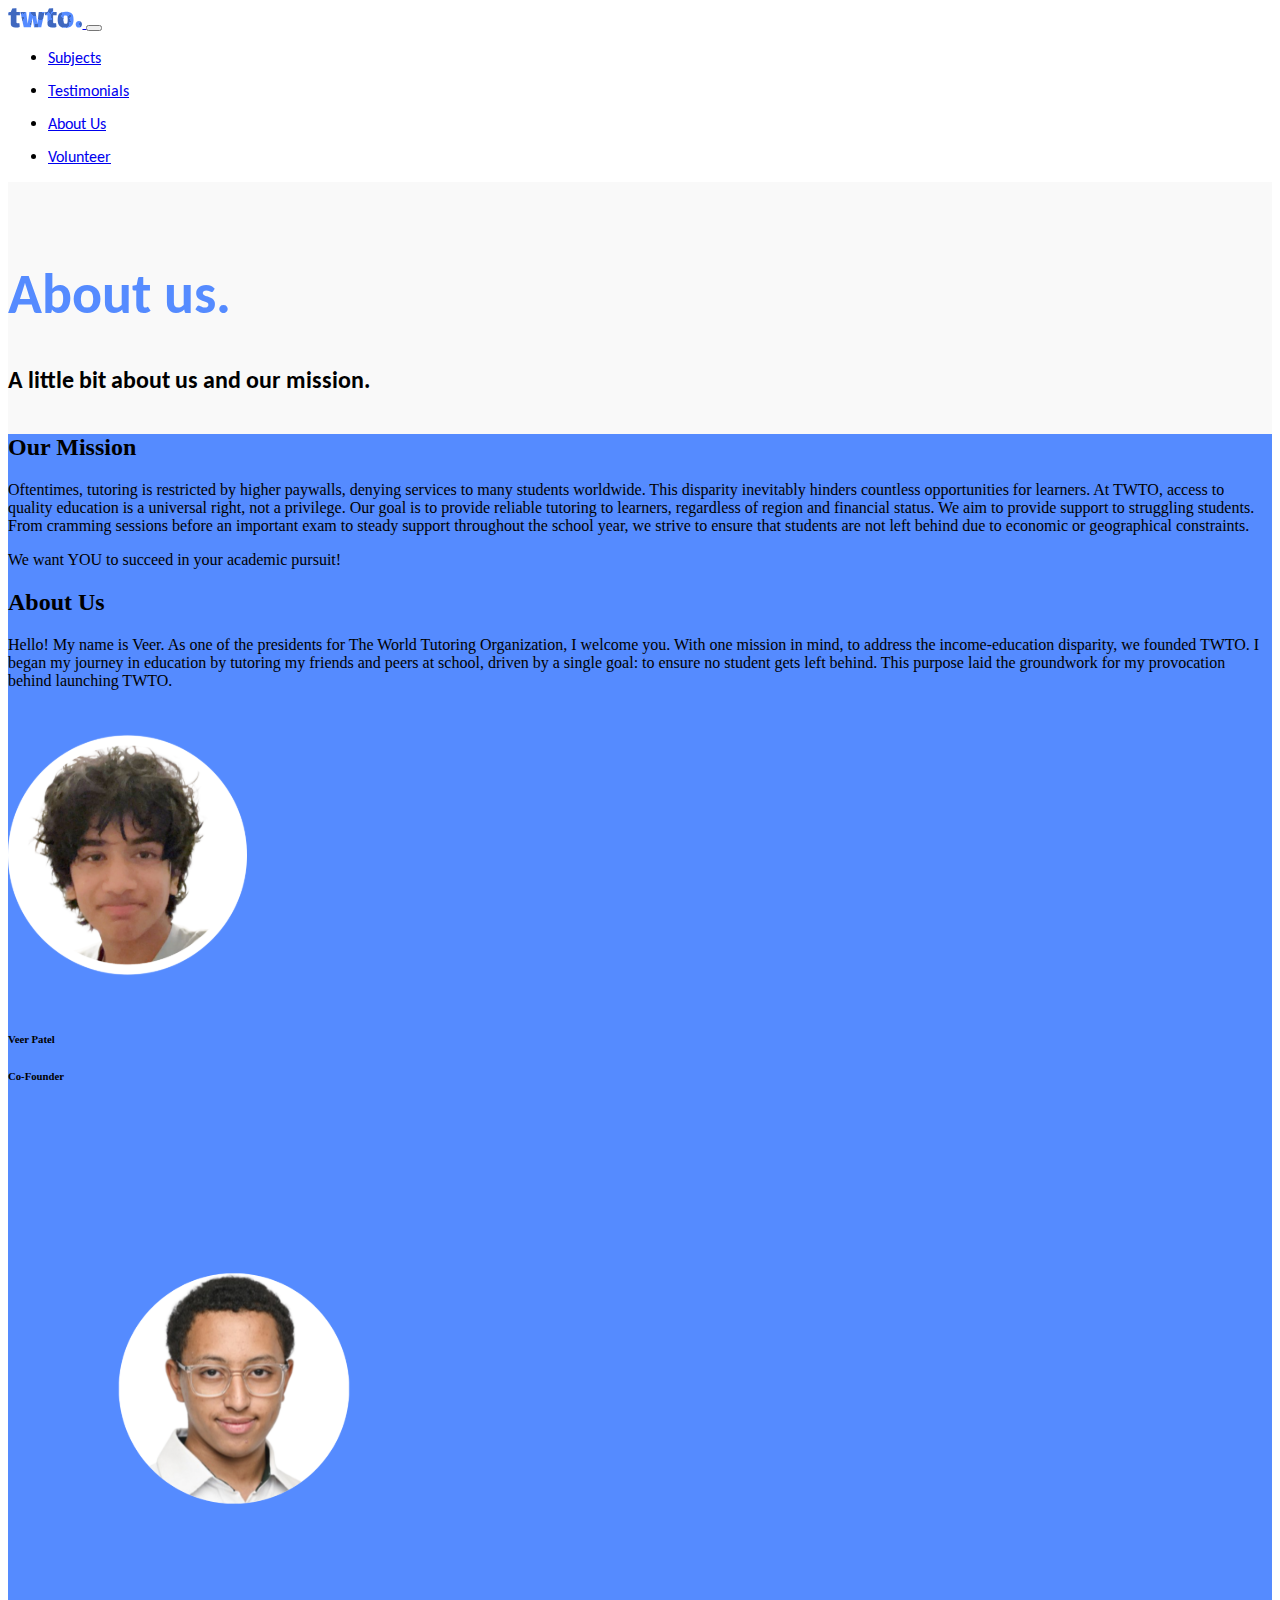
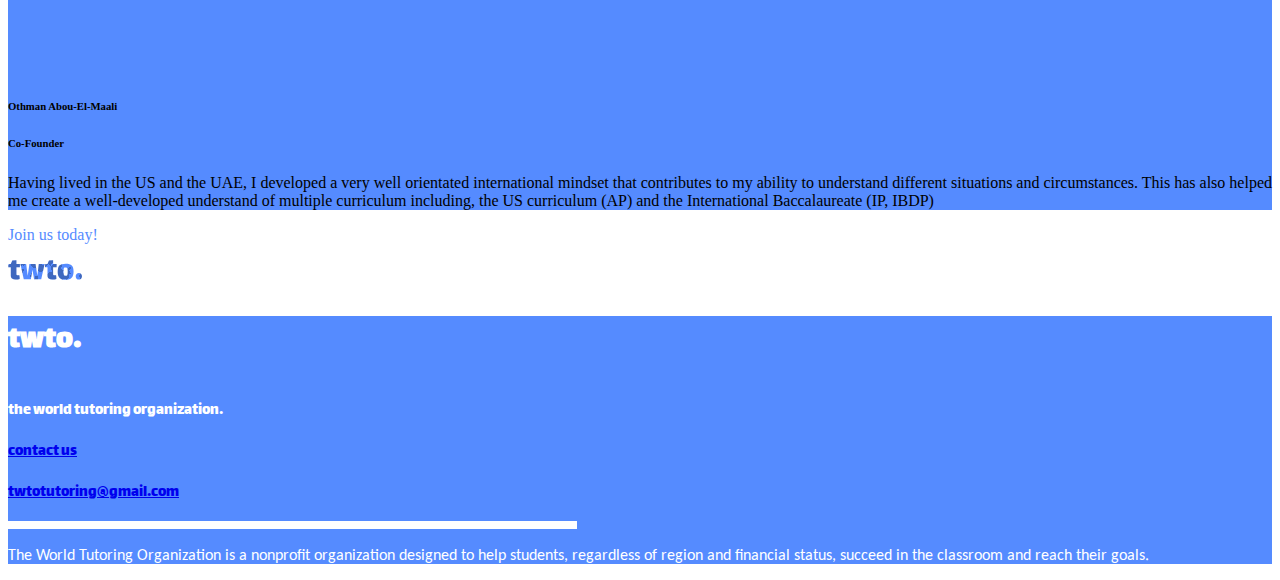
<file: aboutus.html>
<!DOCTYPE html>
<html lang="en">
  <head>
    <meta charset="UTF-8" />
    <meta name="viewport" content="width=device-width, initial-scale=1.0" />
    <title>twto.</title>
    <link
      href="https://cdn.jsdelivr.net/npm/bootstrap@5.3.7/dist/css/bootstrap.min.css"
      rel="stylesheet"
      integrity="sha384-LN+7fdVzj6u52u30Kp6M/trliBMCMKTyK833zpbD+pXdCLuTusPj697FH4R/5mcr"
      crossorigin="anonymous"
    />
    <script
      src="https://cdn.jsdelivr.net/npm/bootstrap@5.3.7/dist/js/bootstrap.bundle.min.js"
      integrity="sha384-ndDqU0Gzau9qJ1lfW4pNLlhNTkCfHzAVBReH9diLvGRem5+R9g2FzA8ZGN954O5Q"
      crossorigin="anonymous"
    ></script>
    <link rel="stylesheet" href="style.css" />
  </head>
  <body>
    <header class="header-section">
      <div class="m-0 p-0 border-bottom">
        <div class="row p-0 m-0">
          <div class="col-3 d-none d-md-block"></div>
          <nav class="col-12 col-md-6 navbar navbar-expand-lg">
            <div class="container-fluid">
              <a class="navbar-brand" href="/">
                <img
                  src="/Images/HomePage/orgname.svg"
                  alt="twto."
                  height="20"
                />
              </a>
              <button
                class="navbar-toggler"
                type="button"
                data-bs-toggle="collapse"
                data-bs-target="#navbarTogglerDemo02"
                aria-controls="navbarTogglerDemo02"
                aria-expanded="false"
                aria-label="Toggle navigation"
              >
                <span class="navbar-toggler-icon"></span>
              </button>
              <div class="collapse navbar-collapse" id="navbarTogglerDemo02">
                <ul class="navbar-nav me-auto mb-2 mb-lg-0">
                  <li class="nav-item m-0">
                    <a class="nav-link" aria-current="page" href="subjects.html"
                      >Subjects</a
                    >
                  </li>
                  <li class="nav-item m-0">
                    <a class="nav-link" aria-current="page" href="#testimonials"
                      >Testimonials</a
                    >
                  </li>
                  <li class="nav-item m-0">
                    <a
                      class="nav-link active"
                      aria-current="page"
                      href="aboutus.html"
                      >About Us</a
                    >
                  </li>
                  <li class="nav-item m-0">
                    <a
                      class="nav-link"
                      aria-current="page"
                      href="volunteer.html"
                      >Volunteer</a
                    >
                  </li>
                </ul>
              </div>
            </div>
          </nav>
          <div class="col-3 d-none d-md-block"></div>
        </div>
      </div>
    </header>

    <main>
      <div class="d-flex justify-content-end py-2">
        <div class="secondary-strip"></div>
      </div>
      <section class="my-2 hero-section">
        <div class="row p-0 m-0">
          <div class="col-3 d-none d-md-block"></div>
          <div class="hero-content col-6">
            <div class="mb-4">
              <h1 class="fw-bold" style="font-size: 3.5rem; color: #558bff">
                About us.
              </h1>
              <h2>A little bit about us and our mission.</h2>
            </div>
          </div>
        </div>
      </section>
      <section class="my-n5 mx-2" style="margin-top: -2rem">
        <div class="m-0 p-0">
          <div class="row p-0 m-0">
            <div
              class="col-4 col-md-3 col-lg-4 d-none d-md-block m-0 p-0"
            ></div>
            <div
              class="col-12 col-md-7 col-lg-5 d-flex flex-column align-items-center border-top px-0 py-1 rounded-3 shadow"
              style="background-color: #558bff"
            >
              <div class="p-3">
                <h2 class="fw-bold text-light">Our Mission</h2>
                <p class="mt-3 text-light">
                  Oftentimes, tutoring is restricted by higher paywalls, denying
                  services to many students worldwide. This disparity inevitably
                  hinders countless opportunities for learners. At TWTO, access
                  to quality education is a universal right, not a privilege.
                  Our goal is to provide reliable tutoring to learners,
                  regardless of region and financial status. We aim to provide
                  support to struggling students. From cramming sessions before
                  an important exam to steady support throughout the school
                  year, we strive to ensure that students are not left behind
                  due to economic or geographical constraints.
                </p>

                <p class="mt-2 fw-bold text-light">
                  We want YOU to succeed in your academic pursuit!
                </p>
              </div>
              <div class="container text-light ms-2">
                <div class="">
                  <h2 class="fw-bold">About Us</h2>
                </div>
                <div class="row">
                  <div class="col-12 col-md-10">
                    <div
                      class="row flex-column-reverse flex-md-row align-items-center"
                    >
                      <div
                        class="col-12 col-md-9 text-center text-md-start mb-3 mb-md-0"
                      >
                        <p>
                          Hello! My name is Veer. As one of the presidents for
                          The World Tutoring Organization, I welcome you. With
                          one mission in mind, to address the income-education
                          disparity, we founded TWTO. I began my journey in
                          education by tutoring my friends and peers at school,
                          driven by a single goal: to ensure no student gets
                          left behind. This purpose laid the groundwork for my
                          provocation behind launching TWTO.
                        </p>
                      </div>
                      <div class="col-12 col-md-3 text-center">
                        <div>
                          <img
                            class="img-fluid"
                            src="./Images/AboutUs/veer.svg"
                            alt="Veer Patel"
                          />
                        </div>
                        <div class="fw-normal">
                          <h6 class="fw-normal">Veer Patel</h6>
                          <h6 class="fw-normal">Co-Founder</h6>
                        </div>
                      </div>
                    </div>
                    <div
                      class="row row flex-column flex-md-row align-items-center py-4"
                    >
                      <div class="col-12 col-md-3 text-center">
                        <div>
                          <img
                            class="img-fluid"
                            src="./Images/AboutUs/Othman.svg"
                            alt="Othman Abou-El-Maali"
                          />
                        </div>
                        <div class="text-center fw-normal">
                          <h6 class="fw-normal">Othman Abou-El-Maali</h6>
                          <h6 class="fw-normal">Co-Founder</h6>
                        </div>
                      </div>
                      <div
                        class="col-12 col-md-9 text-center text-md-end mb-3 mb-md-0"
                      >
                        <p>
                          Having lived in the US and the UAE, I developed a very
                          well orientated international mindset that contributes
                          to my ability to understand different situations and
                          circumstances. This has also helped me create a
                          well-developed understand of multiple curriculum
                          including, the US curriculum (AP) and the
                          International Baccalaureate (IP, IBDP)
                        </p>
                      </div>
                    </div>
                  </div>
                  <div class="col-md-2 d-none d-lg-block p-0 pattern"></div>
                </div>
              </div>
            </div>
            <div class="col-3 d-none d-md-block m-0 p-0"></div>
          </div>
        </div>
      </section>
      <section class="row m-0 p-0 text-center my-5">
        <p class="primary-color-text fw-bold m-0">Join us today!</p>
        <img src="/Images/HomePage/orgname.svg" alt="orgname" height="20" />
      </section>
      <footer>
        <div class="row m-0 p-0 text-center">
          <div class="col-3 d-none d-md-block m-0 p-0"></div>
          <div
            class="col-12 col-md-9 d-flex flex-row align-items-center justify-content-between py-3 px-0 ps-3"
          >
            <div class="text-start">
              <p class="footer-title m-0 p-0">twto.</p>
              <p class="m-0 p-0">the world tutoring organization.</p>
              <p class="mt-3 mb-0 p-0">
                <a
                  class="text-light text-decoration-none"
                  href="mailto:twtotutoring@gmail.com"
                  >contact us</a
                >
              </p>
              <p>
                <a class="text-light text-decoration-none" href="mailto:twtotutoring@gmail.com">twtotutoring@gmail.com</a>
              </p>
            </div>
            <div class="footer-strip align-self-start"></div>
          </div>
        </div>
        <div class="row m-0 p-0 text-center">
          <div class="col-3 d-none d-md-block m-0 p-0"></div>
          <div
            class="col-12 col-md-9 d-flex flex-row align-items-center justify-content-between ps-3"
          >
            <p class="footer-bottom">
              The World Tutoring Organization is a nonprofit organization
              designed to help students, regardless of region and financial
              status, succeed in the classroom and reach their goals.
            </p>
          </div>
        </div>
      </footer>
    </main>
  </body>
</html>
</file>
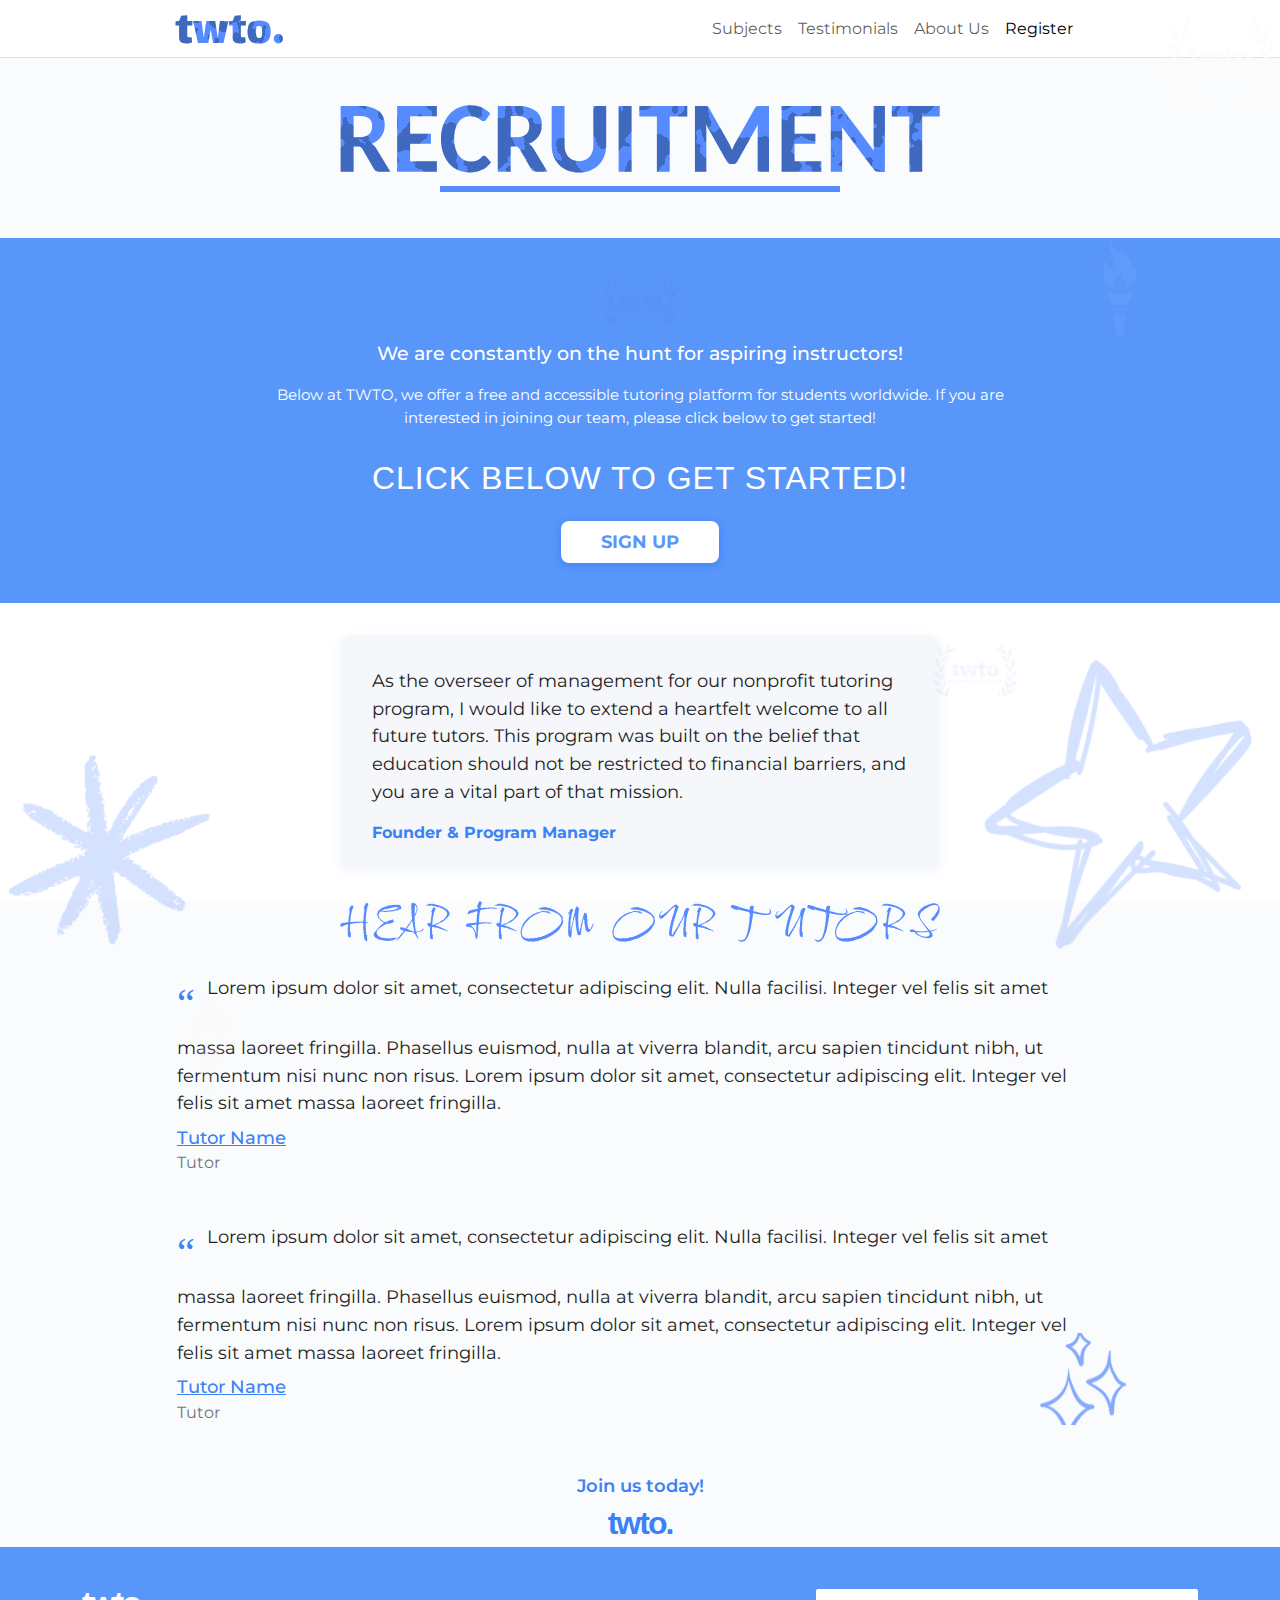
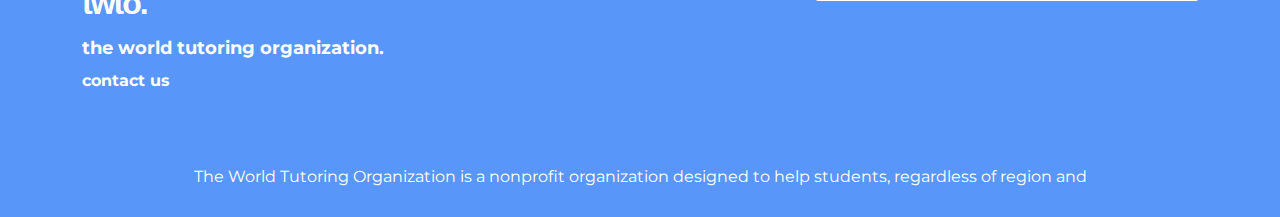
<file: Register.html>
<!DOCTYPE html>
<html lang="en">
  <head>
    <meta charset="UTF-8" />
    <meta name="viewport" content="width=device-width, initial-scale=1.0" />
    <title>Recruitment | twto.</title>
    <link
      href="https://cdn.jsdelivr.net/npm/bootstrap@5.3.7/dist/css/bootstrap.min.css"
      rel="stylesheet"
    />
    <link
      href="https://fonts.googleapis.com/css2?family=Permanent+Marker&family=Montserrat:wght@400;700&display=swap"
      rel="stylesheet"
    />
    <style>
      body {
        font-family: "Montserrat", Arial, sans-serif;
        background: #fafbfc;
      }
      .sketchy-title {
        font-family: "Permanent Marker", cursive, sans-serif;
        color: #3b82f6;
        font-size: 4vw;
        letter-spacing: 2px;
        font-weight: 700;
        line-height: 1.1;
      }
      .sketchy-subtitle {
        font-family: "Permanent Marker", cursive, sans-serif;
        color: #3b82f6;
        font-size: 2vw;
        font-weight: 400;
        letter-spacing: 1px;
      }
      .register-hero-bg {
        background-size: 600px auto;
        min-height: 180px;
      }
      .register-hero-title {
        font-family: "Permanent Marker", cursive, sans-serif;
        color: #3b82f6;
        font-size: 4vw;
        font-weight: 700;
        letter-spacing: 2px;
        margin-top: 40px;
      }
      .register-hero-subtitle {
        font-family: "Permanent Marker", cursive, sans-serif;
        color: #3b82f6;
        font-size: 2vw;
        font-weight: 400;
        letter-spacing: 1px;
        margin-bottom: 20px;
      }
      .register-blue-section {
        background: #5996fa;
        color: #fff;
        padding: 2.5rem 0 2.5rem 0;
        position: relative;
        overflow: hidden;
      }
      .register-blue-section .register-trophy {
        width: 80px;
        margin-bottom: 1rem;
      }
      .register-blue-section .register-flame {
        position: absolute;
        right: 8vw;
        top: 0;
        width: 120px;
        opacity: 0.25;
      }
      .register-blue-section .register-btn {
        font-size: 1.1rem;
        font-weight: 700;
        font-family: "Montserrat", Arial, sans-serif;
        background: #fff;
        color: #5996fa;
        border: none;
        border-radius: 8px;
        padding: 0.5rem 2.5rem;
        box-shadow: 0 2px 8px #3b82f6;
      }
      .register-blue-section .register-click {
        font-family: "Permanent Marker", cursive, sans-serif;
        font-size: 2rem;
        color: #fff;
        margin-bottom: 1.2rem;
        letter-spacing: 1px;
      }
      .register-quote-section {
        background: #fff;
        padding: 2rem 0;
      }
      .register-quote-box {
        background: #f5f7fa;
        border-radius: 12px;
        box-shadow: 0 2px 12px rgba(59, 130, 246, 0.08);
        padding: 2rem 2rem 1.5rem 2rem;
        max-width: 600px;
        margin: auto;
        position: relative;
      }
      .register-quote-box .register-quote-text {
        font-size: 1.15rem;
        color: #222;
        font-family: "Montserrat", Arial, sans-serif;
      }
      .register-quote-box .register-quote-author {
        font-size: 1rem;
        color: #3b82f6;
        font-weight: 700;
        margin-top: 1rem;
        font-family: "Montserrat", Arial, sans-serif;
      }
      .register-quote-box .register-quote-role {
        font-size: 0.95rem;
        color: #6c757d;
        font-family: "Montserrat", Arial, sans-serif;
      }
      .register-quote-stars {
        position: absolute;
        right: -80px;
        top: 10px;
        width: 90px;
        opacity: 0.7;
      }
      .register-hear-title {
        font-family: "Permanent Marker", cursive, sans-serif;
        color: #3b82f6;
        font-size: 2.5vw;
        font-weight: 700;
        letter-spacing: 2px;
        text-align: center;
        margin: 2.5rem 0 2rem 0;
      }
      .register-tutor-quote {
        position: relative;
        margin-bottom: 2.5rem;
      }
      .register-tutor-quote .register-tutor-star {
        position: absolute;
        left: -40px;
        top: 10px;
        width: 140px;
        opacity: 0.7;
      }
      .register-tutor-quote .register-tutor-spark {
        position: absolute;
        right: -40px;
        bottom: 0;
        width: 120px;
        opacity: 0.7;
      }
      .register-tutor-quote .register-tutor-quote-text {
        font-size: 1.15rem;
        color: #222;
        font-family: "Montserrat", Arial, sans-serif;
        margin-left: 0;
        margin-right: 0;
      }
      .register-tutor-quote .register-tutor-quote-mark {
        font-size: 2.5rem;
        color: #3b82f6;
        font-family: serif;
        vertical-align: top;
        margin-right: 0.5rem;
      }
      .register-tutor-quote .register-tutor-quote-author {
        color: #3b82f6;
        font-weight: 500;
        text-decoration: underline;
        font-size: 1.1rem;
        font-family: "Montserrat", Arial, sans-serif;
      }
      .register-tutor-quote .register-tutor-quote-role {
        color: #6c757d;
        font-size: 1rem;
        font-family: "Montserrat", Arial, sans-serif;
      }
      .register-hear-svg {
        display: block;
        margin: 0 auto 2rem auto;
        max-width: 600px;
        width: 100%;
      }
      @media (max-width: 992px) {
        .register-hero-title {
          font-size: 2.2rem;
        }
        .register-hero-subtitle {
          font-size: 1.2rem;
        }
        .register-hear-title {
          font-size: 1.5rem;
        }
        .register-quote-stars,
        .register-tutor-star,
        .register-tutor-spark {
          display: none;
        }
        .register-hear-svg {
          max-width: 320px;
        }
      }
    </style>
  </head>
  <body>
    <!-- NAVBAR FROM index.html -->
    <header>
      <nav class="navbar navbar-expand-lg bg-body border-bottom">
        <div class="container">
          <div class="row w-100 align-items-center">
            <div class="col-10 mx-auto">
              <div class="d-flex align-items-center justify-content-between">
                <button
                  class="navbar-toggler ms-2"
                  type="button"
                  data-bs-toggle="collapse"
                  data-bs-target="#navbarTogglerDemo03"
                  aria-controls="navbarTogglerDemo03"
                  aria-expanded="false"
                  aria-label="Toggle navigation"
                >
                  <span class="navbar-toggler-icon"></span>
                </button>
              </div>
              <div
                class="collapse navbar-collapse flex-grow-0 mt-2 mt-lg-0"
                id="navbarTogglerDemo03"
              >
                <a class="navbar-brand" href="/"><img src="Images/HomePage/orgname.svg" alt="logo"></a>
                <ul class="navbar-nav ms-auto mb-2 mb-lg-0">
                  <li class="nav-item">
                    <a
                      class="nav-link"
                      aria-current="page"
                      href="subjects.html"
                      >Subjects</a
                    >
                  </li>
                  <li class="nav-item">
                    <a class="nav-link" href="#">Testimonials</a>
                  </li>
                  <li class="nav-item">
                    <a class="nav-link" href="aboutus.html">About Us</a>
                  </li>
                  <li class="nav-item">
                    <a class="nav-link active" href="Register.html">Register</a>
                  </li>
                </ul>
              </div>
            </div>
          </div>
        </div>
      </nav>
    </header>
    <main>
      <!-- HERO SECTION -->
      <section class="register-hero-bg">
        <div class="container">
          <div
            class="row justify-content-center align-items-center"
            style="min-height: 180px"
          >
            <div class="col-12 text-center">
              <img
                src="Images/RegisterPage/RECRUITMENT.svg"
                alt="Recruitment"
                style="max-width: 600px; width: 100%; margin-top: 30px"
              />
              <div class="register-hero-subtitle" style="margin-top: -10px">
                <img
                  src="Images/RegisterPage/Rectangle 2.svg"
                  alt="Join our cause"
                  style="max-width: 400px; width: 100%; margin-top: 10px"
                />
              </div>
            </div>
          </div>
        </div>
      </section>
      <!-- BLUE SECTION WITH TROPHY AND FLAME -->
      <section class="register-blue-section position-relative">
        <img
          src="Images/RegisterPage/BLACKFLAG (34) 1.svg"
          alt="Flame"
          class="register-flame"
        />
        <div class="container">
          <div class="row justify-content-center">
            <div class="col-lg-8 text-center">
              <img
                src="Images/RegisterPage/BLACKFLAG (33) 1.svg"
                alt="Trophy"
                class="register-trophy text-white"
              />
              <div
                style="
                  font-family: 'Montserrat', Arial, sans-serif;
                  font-size: 1.2rem;
                  font-weight: 500;
                  margin-bottom: 1rem;
                "
              >
                We are constantly on the hunt for aspiring instructors!
              </div>
              <div
                style="
                  font-size: 0.95rem;
                  font-family: 'Montserrat', Arial, sans-serif;
                  margin-bottom: 1.5rem;
                "
              >
                Below at TWTO, we offer a free and accessible tutoring platform
                for students worldwide. If you are interested in joining our
                team, please click below to get started!
              </div>
              <div class="register-click">CLICK BELOW TO GET STARTED!</div>
              <button class="register-btn"><a style="color: inherit; text-decoration: none;" href="https://docs.google.com/forms/d/e/1FAIpQLSfdOVk_r_5-yCaJ7f5aapsbCeE6c4-2Le9JihVwope18OLrHA/viewform">SIGN UP</a></button>
            </div>
          </div>
        </div>
      </section>
      <!-- QUOTE SECTION -->
      <section class="register-quote-section">
        <div class="container">
          <div class="row justify-content-center">
            <div class="col-lg-8">
              <div class="register-quote-box position-relative">
                <img
                  src="Images/RegisterPage/BLACKFLAG (33) 1.svg"
                  alt="Stars"
                  class="register-quote-stars"
                />
                <div class="register-quote-text">
                  As the overseer of management for our nonprofit tutoring
                  program, I would like to extend a heartfelt welcome to all
                  future tutors. This program was built on the belief that
                  education should not be restricted to financial barriers, and
                  you are a vital part of that mission.
                </div>
                <div class="register-quote-author">
                  Founder & Program Manager
                </div>
              </div>
              <img
                src="Images/RegisterPage/BLACKFLAG (33) 2.svg"
                alt="Sparkle"
                style="
                  max-width: 120px;
                  position: absolute;
                  right: 0;
                  top: 0;
                  opacity: 0.7;
                "
              />
            </div>
          </div>
        </div>
      </section>
      <!-- HEAR FROM OUR TUTORS TITLE -->
      <section>
        <div class="container">
          <img
            src="Images/RegisterPage/HEAR FROM OUR TUTORS.svg"
            alt="Hear from our tutors"
            class="register-hear-svg"
          />
        </div>
      </section>
      <!-- TUTOR QUOTES SECTION -->
      <section>
        <div class="container">
          <div class="row justify-content-center">
            <div class="col-lg-10">
              <!-- First Quote -->
              <div class="register-tutor-quote position-relative mb-5">
                <img
                  src="Images/RegisterPage/BLACKFLAG (34) 1.svg"
                  alt="Star"
                  class="register-tutor-star"
                />
                <span class="register-tutor-quote-mark">&#8220;</span>
                <span class="register-tutor-quote-text">
                  Lorem ipsum dolor sit amet, consectetur adipiscing elit. Nulla
                  facilisi. Integer vel felis sit amet massa laoreet fringilla.
                  Phasellus euismod, nulla at viverra blandit, arcu sapien
                  tincidunt nibh, ut fermentum nisi nunc non risus. Lorem ipsum
                  dolor sit amet, consectetur adipiscing elit. Integer vel felis
                  sit amet massa laoreet fringilla.
                </span>
                <div class="mt-2">
                  <span class="register-tutor-quote-author">Tutor Name</span
                  ><br />
                  <span class="register-tutor-quote-role">Tutor</span>
                </div>
              </div>
              <!-- Second Quote -->
              <div class="register-tutor-quote position-relative mb-5">
                <img
                  src="Images/RegisterPage/BLACKFLAG (36) 1.svg"
                  alt="Spark"
                  class="register-tutor-spark"
                />
                <span class="register-tutor-quote-mark">&#8220;</span>
                <span class="register-tutor-quote-text">
                  Lorem ipsum dolor sit amet, consectetur adipiscing elit. Nulla
                  facilisi. Integer vel felis sit amet massa laoreet fringilla.
                  Phasellus euismod, nulla at viverra blandit, arcu sapien
                  tincidunt nibh, ut fermentum nisi nunc non risus. Lorem ipsum
                  dolor sit amet, consectetur adipiscing elit. Integer vel felis
                  sit amet massa laoreet fringilla.
                </span>
                <div class="mt-2">
                  <span class="register-tutor-quote-author">Tutor Name</span
                  ><br />
                  <span class="register-tutor-quote-role">Tutor</span>
                </div>
              </div>
              <!-- Decorative images for bottom right -->
              <img
                src="Images/RegisterPage/BLACKFLAG (37) 1.svg"
                alt="Star Large"
                style="
                  position: absolute;
                  right: 0;
                  bottom: -60px;
                  max-width: 320px;
                  opacity: 0.7;
                "
              />
              <img
                src="Images/RegisterPage/BLACKFLAG (38) 1.svg"
                alt="Spark Large"
                style="
                  position: absolute;
                  left: 0;
                  bottom: -60px;
                  max-width: 220px;
                  opacity: 0.7;
                "
              />
            </div>
          </div>
        </div>
      </section>
      <!-- Join us today! -->
      <section>
        <div class="container">
          <div class="row">
            <div class="col-12 text-center">
              <span style="color: #3b82f6; font-weight: 600; font-size: 1.1rem"
                >Join us today!</span
              ><br />
              <span
                style="
                  font-family: 'Permanent Marker', 'Comic Sans MS', cursive,
                    sans-serif;
                  color: #3b82f6;
                  font-size: 2rem;
                  font-weight: 700;
                  letter-spacing: -2px;
                "
                >twto.</span
              >
            </div>
          </div>
        </div>
      </section>
    </main>
    <!-- Footer Section -->
    <footer style="background: #5996fa; min-height: 270px; position: relative">
      <div class="container pt-4 pb-2">
        <div class="row">
          <div class="col-md-6 pt-2">
            <div class="mb-2">
              <span
                style="
                  font-family: 'Permanent Marker', 'Comic Sans MS', cursive,
                    sans-serif;
                  color: #fff;
                  font-size: 2rem;
                  font-weight: 700;
                  letter-spacing: -2px;
                "
                >twto.</span
              >
            </div>
            <div
              class="mb-2"
              style="color: #fff; font-weight: 700; font-size: 1.1rem"
            >
              the world tutoring organization.
            </div>
            <div class="mb-4">
              <a
                href="Register.html"
                style="color: #fff; font-weight: 700; text-decoration: none"
                >contact us</a
              >
            </div>
          </div>
          <div class="col-md-6 d-flex align-items-start justify-content-end">
            <div style="width: 70%; margin-top: 18px">
              <div
                style="height: 12px; background: #fff; border-radius: 2px"
              ></div>
            </div>
          </div>
        </div>
        <div class="row">
          <div class="col-12 text-center mt-5">
            <span style="color: #fff; font-size: 1rem">
              The World Tutoring Organization is a nonprofit organization
              designed to help students, regardless of region and</span
            >
          </div>
        </div>
      </div>
    </footer>
    <script src="https://cdn.jsdelivr.net/npm/bootstrap@5.3.7/dist/js/bootstrap.bundle.min.js"></script>
  </body>
</html>
</file>
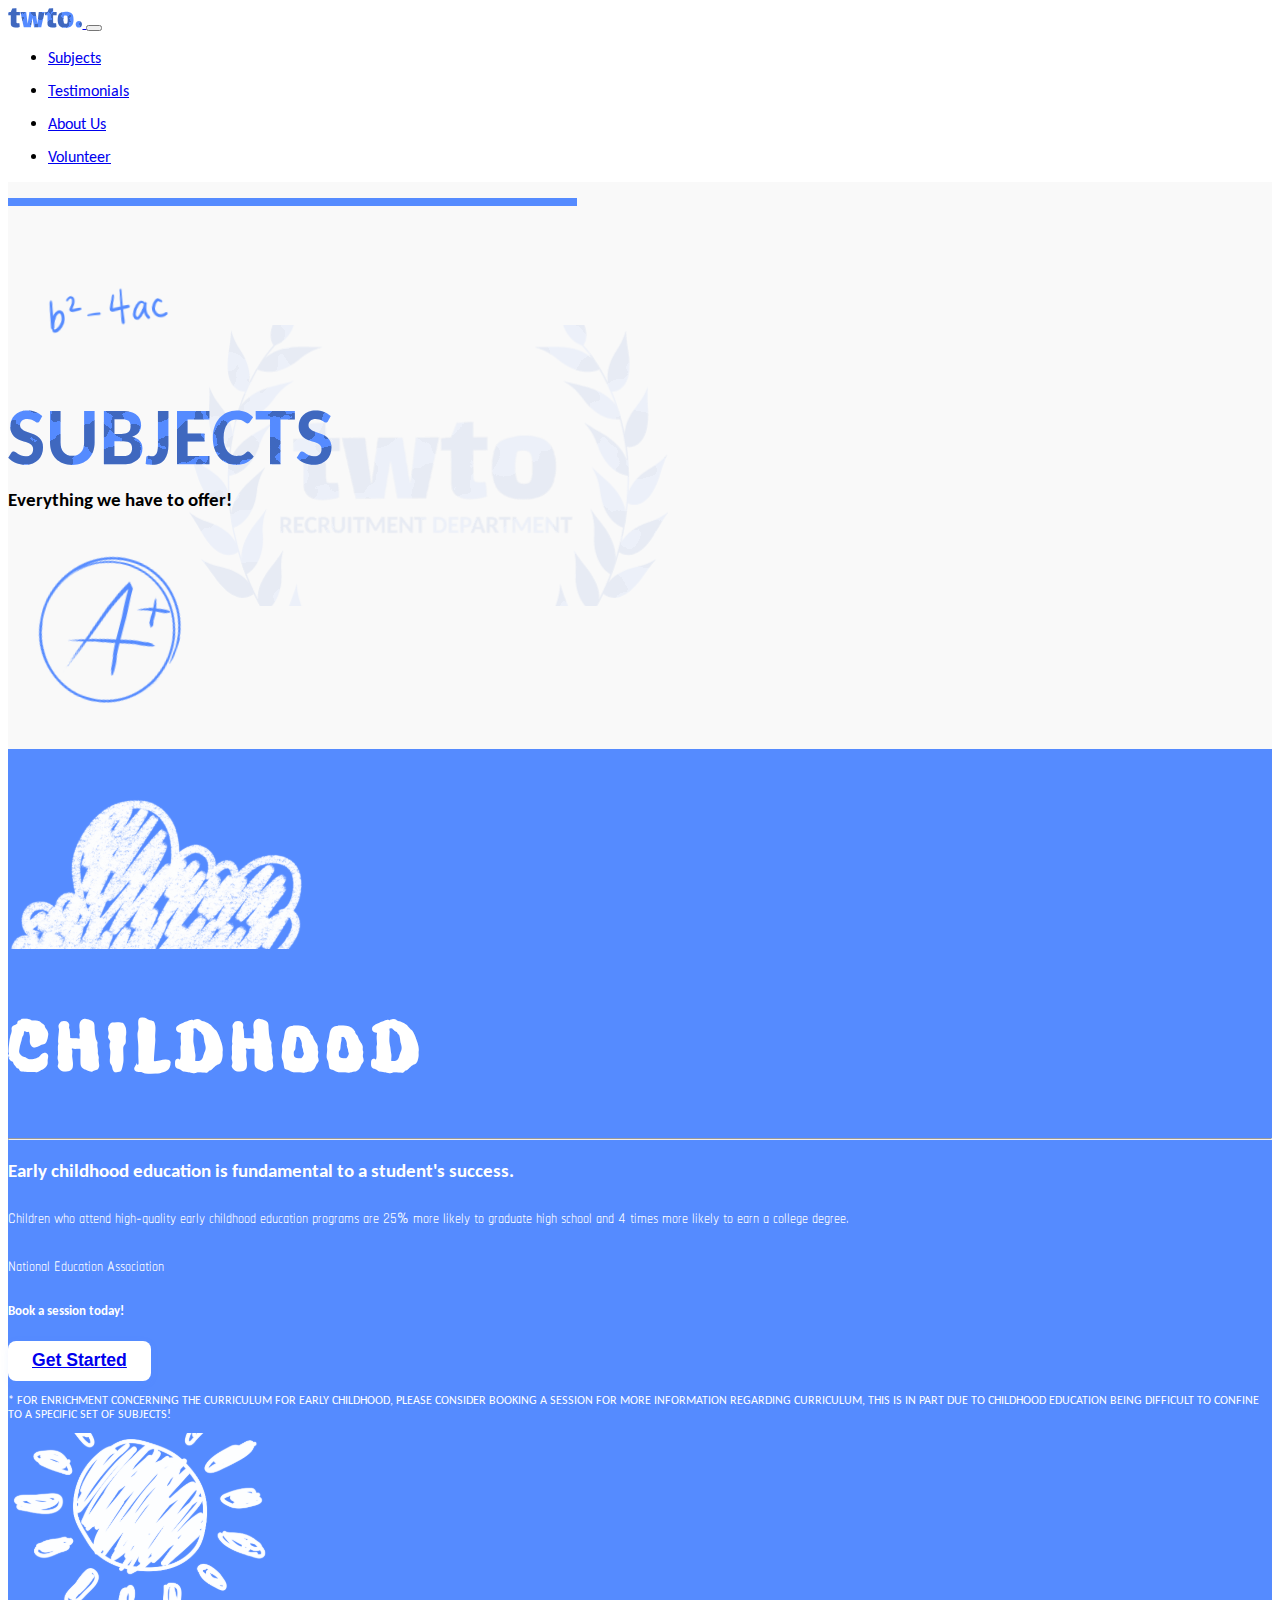
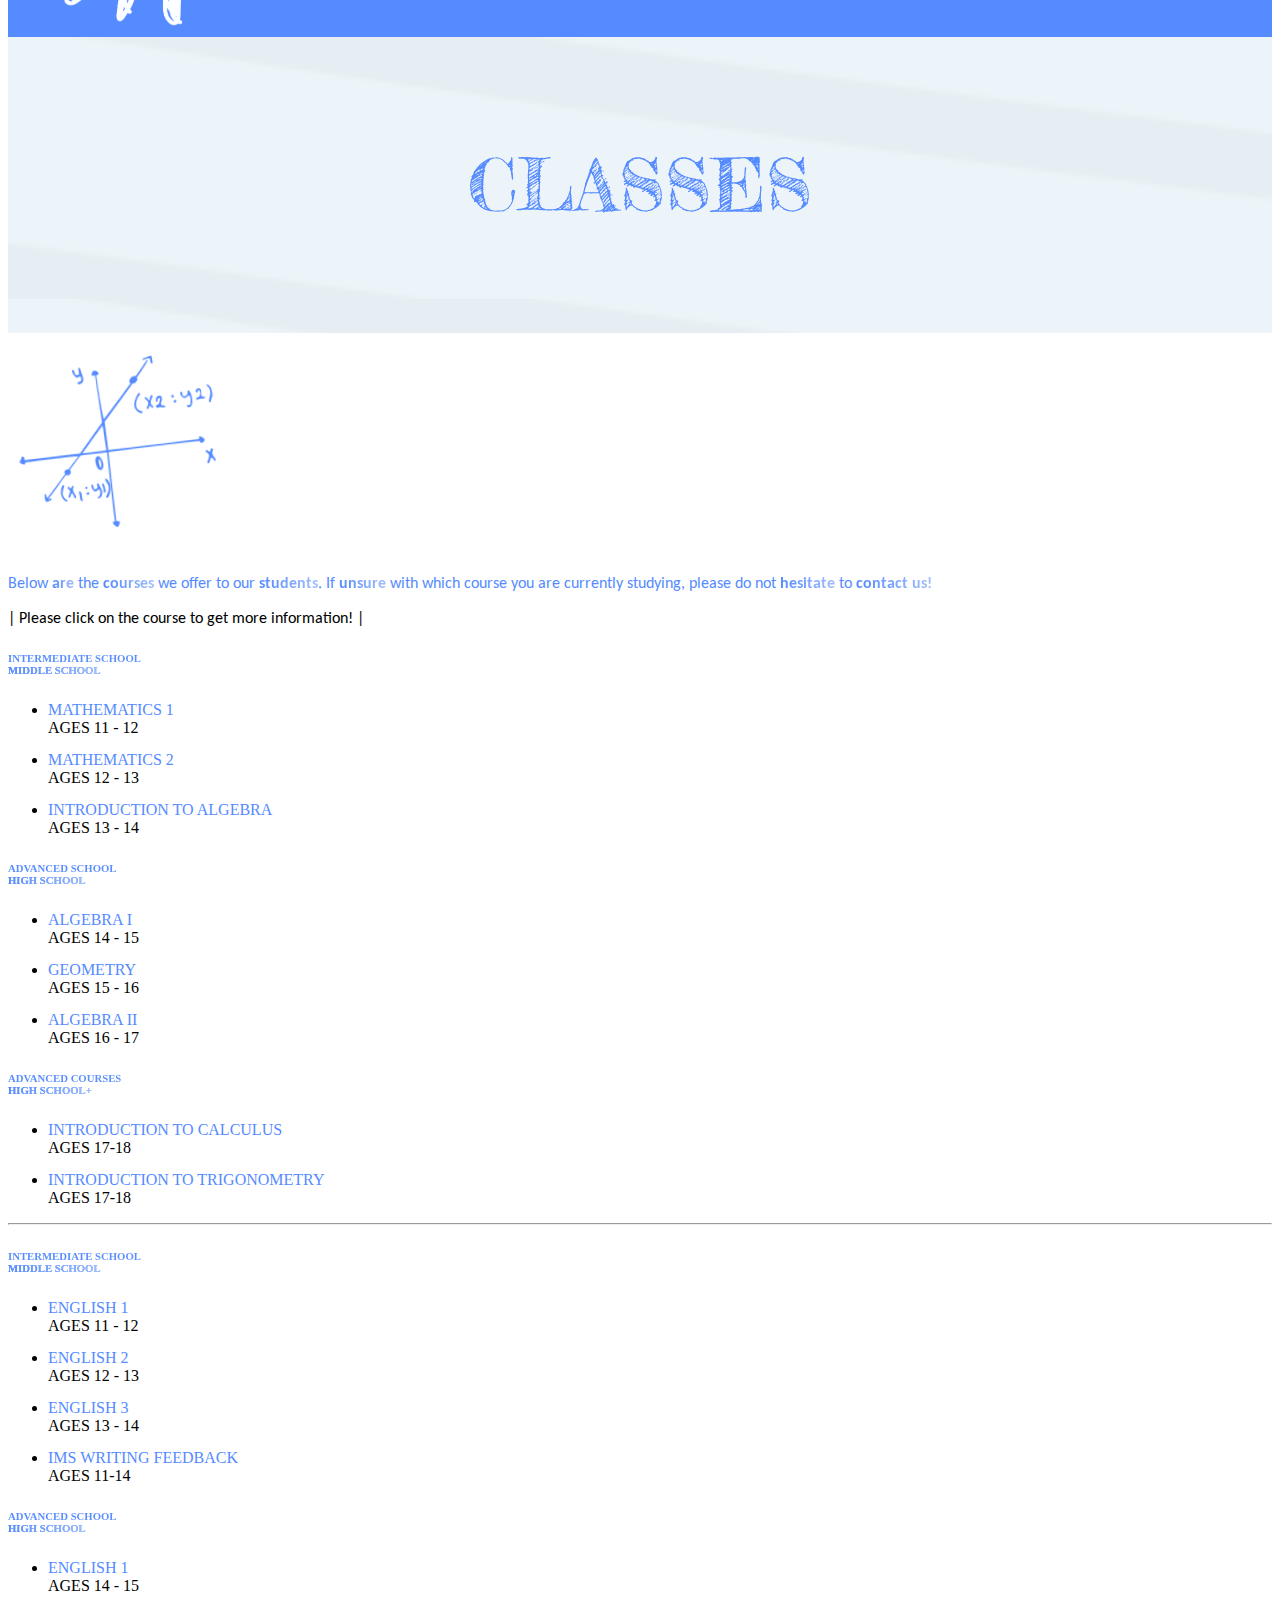
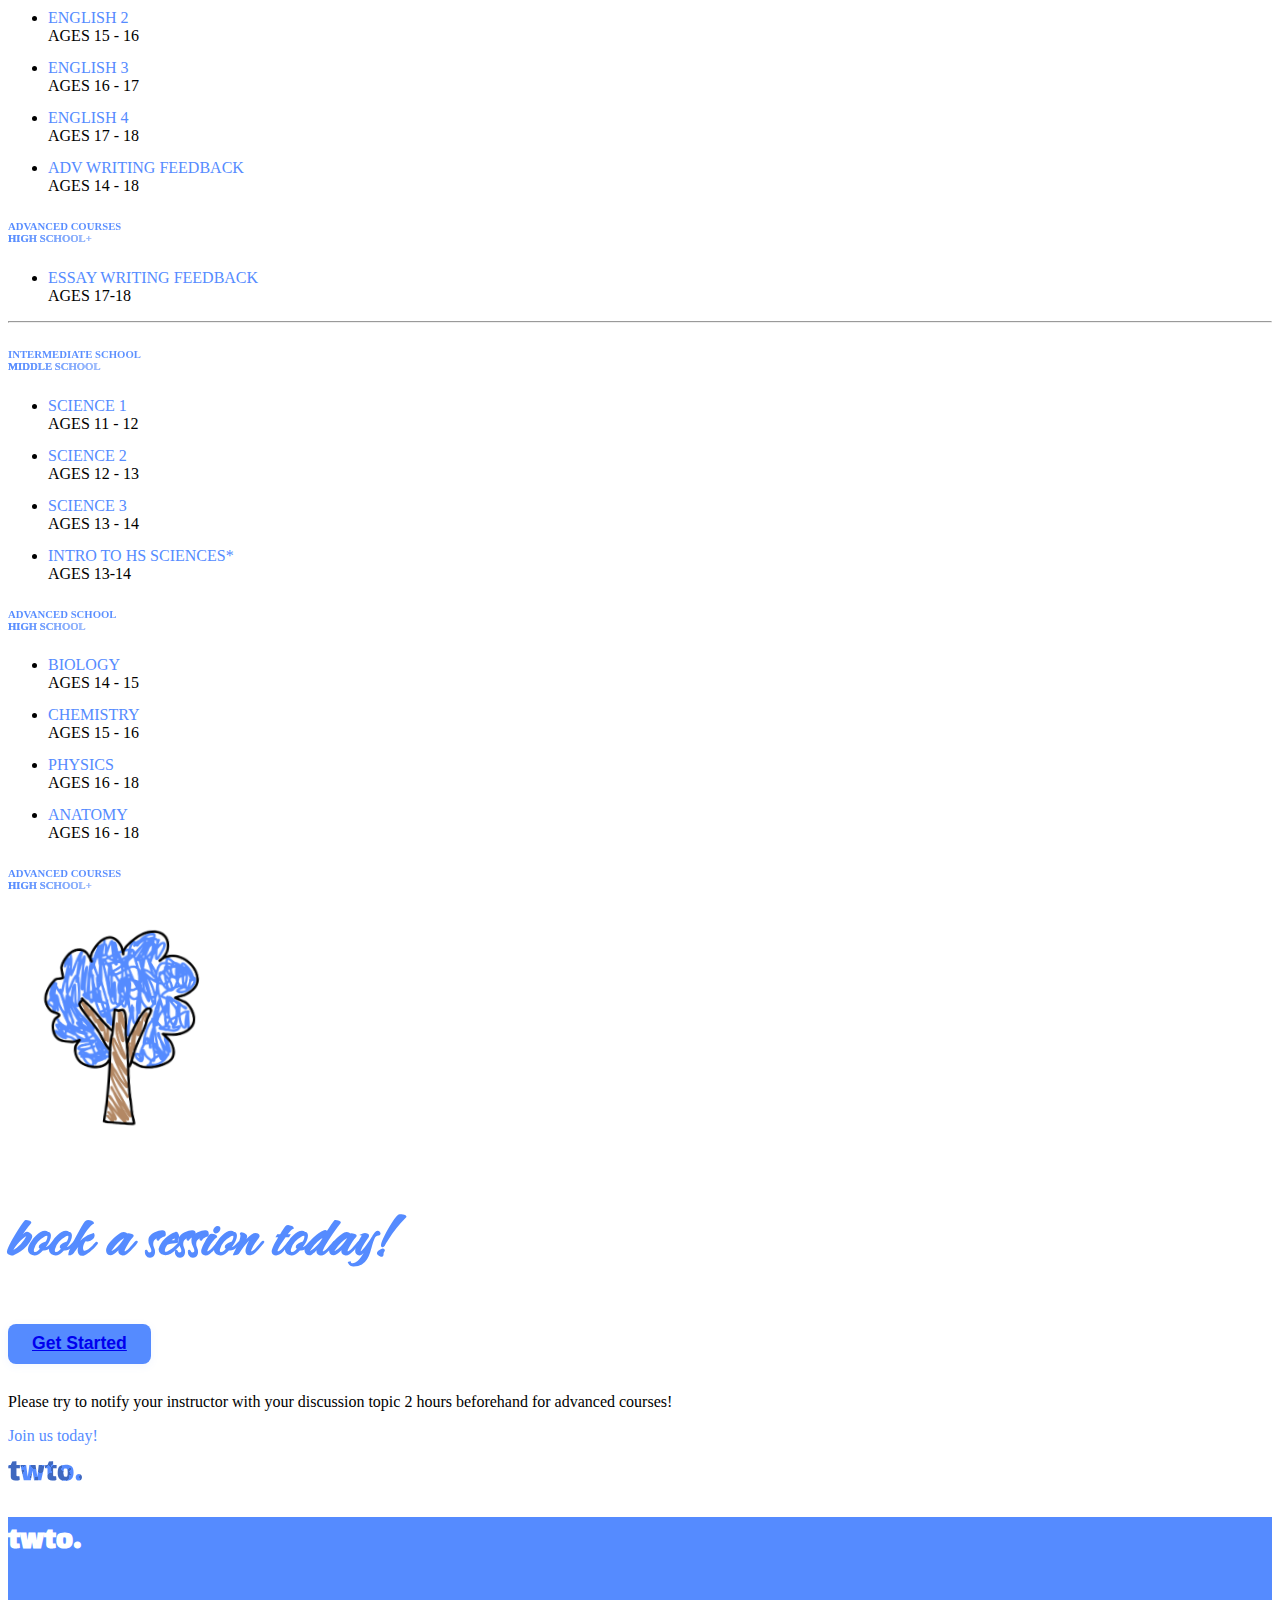
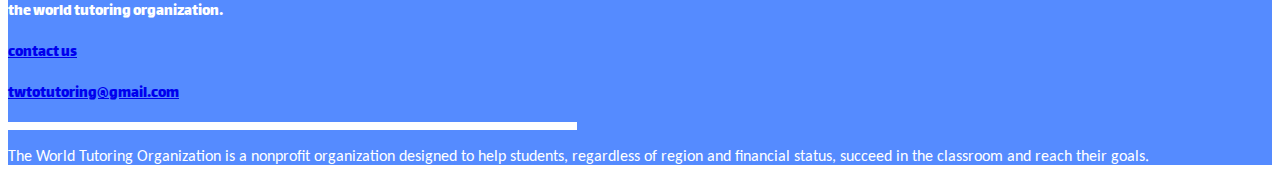
<file: subjects.html>
<!DOCTYPE html>
<html lang="en">
  <head>
    <meta charset="UTF-8" />
    <meta name="viewport" content="width=device-width, initial-scale=1.0" />
    <title>twto.</title>
    <link
      href="https://cdn.jsdelivr.net/npm/bootstrap@5.3.7/dist/css/bootstrap.min.css"
      rel="stylesheet"
      integrity="sha384-LN+7fdVzj6u52u30Kp6M/trliBMCMKTyK833zpbD+pXdCLuTusPj697FH4R/5mcr"
      crossorigin="anonymous"
    />
    <script
      src="https://cdn.jsdelivr.net/npm/bootstrap@5.3.7/dist/js/bootstrap.bundle.min.js"
      integrity="sha384-ndDqU0Gzau9qJ1lfW4pNLlhNTkCfHzAVBReH9diLvGRem5+R9g2FzA8ZGN954O5Q"
      crossorigin="anonymous"
    ></script>
    <link rel="stylesheet" href="style.css" />
  </head>

  <body>
    <header class="header-section">
      <div class="m-0 p-0 border-bottom">
        <div class="row p-0 m-0">
          <div class="col-3 d-none d-md-block"></div>
          <nav class="col-12 col-md-6 navbar navbar-expand-lg">
            <div class="container-fluid align-items-center">
              <a class="navbar-brand" href="/">
                <img
                  src="/Images/HomePage/orgname.svg"
                  alt="twto."
                  height="20"
                />
              </a>
              <button
                class="navbar-toggler"
                type="button"
                data-bs-toggle="collapse"
                data-bs-target="#navbarTogglerDemo02"
                aria-controls="navbarTogglerDemo02"
                aria-expanded="false"
                aria-label="Toggle navigation"
              >
                <span class="navbar-toggler-icon"></span>
              </button>
              <div class="collapse navbar-collapse" id="navbarTogglerDemo02">
                <ul class="navbar-nav me-auto mb-2 mb-lg-0">
                  <li class="nav-item m-0">
                    <a
                      class="nav-link active"
                      aria-current="page"
                      href="subjects.html"
                      >Subjects</a
                    >
                  </li>
                  <li class="nav-item m-0">
                    <a class="nav-link" href="index.html#testimonials"
                      >Testimonials</a
                    >
                  </li>
                  <li class="nav-item m-0">
                    <a class="nav-link" href="aboutus.html">About Us</a>
                  </li>
                  <li class="nav-item m-0">
                    <a class="nav-link" href="volunteer.html">Volunteer</a>
                  </li>
                </ul>
              </div>
            </div>
          </nav>
          <div class="col-3 d-none d-md-block"></div>
        </div>
      </div>
    </header>
    <main>
      <section
        class="my-2 hero-section hero-section-bg"
        style="padding: 1rem 0"
      >
        <div class="d-flex justify-content-end">
          <div class="main-strip"></div>
        </div>
        <div class="row m-0 p-0 py-4">
          <div
            class="col-3 d-none d-md-block m-0 p-0 text-end justify-content-end align-items-end"
          >
            <img
              src="/Images/SubjectPage/BLACKFLAG (19) 1.svg"
              alt="Hero Left"
              height="200"
            />
          </div>
          <div
            class="col-12 col-md-6 d-flex flex-column align-items-center justify-content-center py-3"
          >
            <img src="/Images/SubjectPage/SUBJECTS.svg" alt="" height="55" />
            <h3>Everything we have to offer!</h3>
          </div>
          <div class="col-3 d-none d-md-block m-0 p-0">
            <img
              src="/Images/SubjectPage/aplus.svg.svg"
              alt="Hero Right"
              height="200"
            />
          </div>
        </div>
      </section>
      <section class="mt-3 childhood-section">
        <div class="row m-0 p-0">
          <div
            class="col-3 d-none d-md-block m-0 p-0 text-end justify-content-end align-self-end"
          >
            <img
              class=""
              src="/Images/SubjectPage/cloud.svg.svg"
              alt="Hero Left"
              height="200"
            />
          </div>
          <div
            class="col-12 col-md-6 d-flex flex-column align-items-start py-5"
          >
            <div class="py-1">
              <h1 class="childhood-title m-0">CHILDHOOD</h1>
            </div>
            <hr class="divider w-100 border" />
            <h3 class="text-break">
              Early childhood education is fundamental to a student's success.
            </h3>
            <div>
              <div class="ms-5 mt-4 border-start px-2">
                <p class="m-0 message">
                  Children who attend high-quality early childhood education
                  programs are 25% more likely to graduate high school and 4
                  times more likely to earn a college degree.
                </p>
              </div>
              <p class="ms-5 ps-2 message fs-5">
                National Education Association
              </p>
            </div>
            <div class="mt-2">
              <div>
                <h5 class="fw-bold">Book a session today!</h5>
              </div>
              <div
                class="d-flex align-items-center justify-content-between gap-4"
              >
                <button class="btn btn-brand2 my-2 text-nowrap">
                  <a class="text-decoration-none"
                    href="https://docs.google.com/forms/d/e/1FAIpQLSfdOVk_r_5-yCaJ7f5aapsbCeE6c4-2Le9JihVwope18OLrHA/viewform"
                    >Get Started</a
                  >
                </button>
                <p class="fw-light tnc m-0">
                  * FOR ENRICHMENT CONCERNING THE CURRICULUM FOR EARLY
                  CHILDHOOD, PLEASE CONSIDER BOOKING A SESSION FOR MORE
                  INFORMATION REGARDING CURRICULUM, THIS IS IN PART DUE TO
                  CHILDHOOD EDUCATION BEING DIFFICULT TO CONFINE TO A SPECIFIC
                  SET OF SUBJECTS!
                </p>
              </div>
            </div>
          </div>
          <div class="col-3 d-none d-md-block m-0 p-0">
            <img
              src="/Images/SubjectPage/sun.svg.svg"
              alt="Hero Right"
              height="200"
            />
          </div>
        </div>
      </section>
      <section class="classes-title">
        <p class="m-0" style="font-size: 4.5rem">CLASSES</p>
      </section>
      <section class="py-5 classes-body">
        <div class="container-fluid">
          <div class="row align-items-center">
            <!-- Left image (math graph) -->
            <div
              class="col-12 col-md-3 d-flex justify-content-center mb-4 mb-md-0"
            >
              <img
                src="/Images/SubjectPage/graph.svg.svg"
                alt="Math Graph"
                class="img-fluid"
                style="max-height: 220px"
              />
            </div>
            <!-- Center content (courses) -->
            <div class="col-12 col-md-6">
              <div class="text-center mb-3 text-carlito">
                <p class="fw-bold text-main">
                  Below <span class="gradient-text">are</span> the
                  <span class="gradient-text">courses</span> we offer to our
                  <span class="gradient-text">students</span>. If
                  <span class="gradient-text">unsure</span> with which course
                  you are currently studying, please do not
                  <span class="gradient-text">hesitate</span> to
                  <span class="gradient-text">contact us!</span>
                </p>
                <p class="text-secondary fs-normal">
                  | Please click on the course to get more information! |
                </p>
              </div>
              <div class="row">
                <div class="col-12 col-md-4 text-center">
                  <h6 class="fw-bold text-main gradient-text border-bottom">
                    INTERMEDIATE SCHOOL<br /><span
                      class="text-main gradient-text"
                      >MIDDLE SCHOOL</span
                    >
                  </h6>
                  <ul class="list-unstyled">
                    <li>
                      <span class="text-main fw-normal fs-5"
                        >MATHEMATICS 1</span
                      >
                      <br /><span class="text-secondary fs-6"
                        >AGES 11 - 12</span
                      >
                    </li>
                    <li>
                      <span class="text-main fw-normal fs-5">MATHEMATICS 2</span
                      ><br /><span class="text-secondary fs-6"
                        >AGES 12 - 13</span
                      >
                    </li>

                    <li>
                      <span class="text-main fw-normal fs-5"
                        >INTRODUCTION TO ALGEBRA</span
                      ><br /><span class="text-secondary fs-6"
                        >AGES 13 - 14</span
                      >
                    </li>
                  </ul>
                </div>
                <div class="col-12 col-md-4 text-center">
                  <h6 class="fw-bold text-main gradient-text border-bottom">
                    ADVANCED SCHOOL<br /><span class="text-main gradient-text"
                      >HIGH SCHOOL</span
                    >
                  </h6>
                  <ul class="list-unstyled">
                    <li>
                      <span class="text-main fw-normal fs-5">ALGEBRA I</span
                      ><br /><span class="text-secondary fs-6"
                        >AGES 14 - 15</span
                      >
                    </li>
                    <li>
                      <span class="text-main fw-normal fs-5">GEOMETRY</span
                      ><br /><span class="text-secondary fs-6"
                        >AGES 15 - 16</span
                      >
                    </li>
                    <li>
                      <span class="text-main fw-normal fs-5">ALGEBRA II</span
                      ><br /><span class="text-secondary fs-6"
                        >AGES 16 - 17</span
                      >
                    </li>
                  </ul>
                </div>
                <div class="col-12 col-md-4 text-center">
                  <h6 class="fw-bold text-main gradient-text border-bottom">
                    ADVANCED COURSES<br /><span class="text-main gradient-text"
                      >HIGH SCHOOL+</span
                    >
                  </h6>
                  <ul class="list-unstyled">
                    <li>
                      <span class="text-main fw-normal fs-5"
                        >INTRODUCTION TO CALCULUS</span
                      >
                      <br /><span class="text-secondary fs-6">AGES 17-18</span>
                    </li>
                    <li>
                      <span class="text-main fw-normal fs-5"
                        >INTRODUCTION TO TRIGONOMETRY</span
                      >
                      <br /><span class="text-secondary fs-6">AGES 17-18</span>
                    </li>
                  </ul>
                </div>
              </div>
              <hr class="my-4" />
              <div class="row g-4">
                <div class="col-12 col-md-4 text-center">
                  <h6 class="fw-bold text-main gradient-text border-bottom">
                    INTERMEDIATE SCHOOL<br /><span
                      class="text-main gradient-text"
                      >MIDDLE SCHOOL</span
                    >
                  </h6>
                  <ul class="list-unstyled">
                    <li>
                      <span class="text-main fw-normal fs-5">ENGLISH 1</span
                      ><br /><span class="text-secondary fs-6"
                        >AGES 11 - 12</span
                      >
                    </li>
                    <li>
                      <span class="text-main fw-normal fs-5">ENGLISH 2</span
                      ><br /><span class="text-secondary fs-6"
                        >AGES 12 - 13</span
                      >
                    </li>
                    <li>
                      <span class="text-main fw-normal fs-5">ENGLISH 3</span
                      ><br /><span class="text-secondary fs-6"
                        >AGES 13 - 14</span
                      >
                    </li>
                    <li>
                      <span class="text-main fw-normal fs-5"
                        >IMS WRITING FEEDBACK</span
                      ><br /><span class="text-secondary fs-6">AGES 11-14</span>
                    </li>
                  </ul>
                </div>
                <div class="col-12 col-md-4 text-center">
                  <h6 class="fw-bold text-main gradient-text border-bottom">
                    ADVANCED SCHOOL<br /><span class="text-main gradient-text"
                      >HIGH SCHOOL</span
                    >
                  </h6>
                  <ul class="list-unstyled">
                    <li>
                      <span class="text-main fw-normal fs-5 m-0">ENGLISH 1</span
                      ><br /><span class="text-secondary fs-6"
                        >AGES 14 - 15</span
                      >
                    </li>
                    <li>
                      <span class="text-main fw-normal fs-5">ENGLISH 2</span>
                      <br /><span class="text-secondary fs-6"
                        >AGES 15 - 16</span
                      >
                    </li>
                    <li>
                      <span class="text-main fw-normal fs-5">ENGLISH 3</span
                      ><br /><span class="text-secondary fs-6"
                        >AGES 16 - 17</span
                      >
                    </li>
                    <li>
                      <span class="text-main fw-normal fs-5">ENGLISH 4</span
                      ><br /><span class="text-secondary fs-6"
                        >AGES 17 - 18</span
                      >
                    </li>
                    <li>
                      <span class="text-main fw-normal fs-5"
                        >ADV WRITING FEEDBACK</span
                      ><br /><span class="text-secondary fs-6"
                        >AGES 14 - 18</span
                      >
                    </li>
                  </ul>
                </div>
                <div class="col-12 col-md-4 text-center">
                  <h6 class="fw-bold text-main gradient-text border-bottom">
                    ADVANCED COURSES<br /><span class="text-main gradient-text"
                      >HIGH SCHOOL+</span
                    >
                  </h6>
                  <ul class="list-unstyled">
                    <li>
                      <span class="text-main fw-normal fs-5"
                        >ESSAY WRITING FEEDBACK</span
                      ><br /><span class="text-secondary fs-6">AGES 17-18</span>
                    </li>
                  </ul>
                </div>
              </div>
              <hr class="my-4" />
              <div class="row g-4">
                <div class="col-12 col-md-4 text-center">
                  <h6 class="fw-bold text-main gradient-text border-bottom">
                    INTERMEDIATE SCHOOL<br /><span
                      class="text-main gradient-text"
                      >MIDDLE SCHOOL</span
                    >
                  </h6>
                  <ul class="list-unstyled">
                    <li>
                      <span class="text-main fw-normal fs-5">SCIENCE 1</span
                      ><br /><span class="text-secondary fs-6"
                        >AGES 11 - 12</span
                      >
                    </li>
                    <li>
                      <span class="text-main fw-normal fs-5">SCIENCE 2</span
                      ><br /><span class="text-secondary fs-6"
                        >AGES 12 - 13</span
                      >
                    </li>
                    <li>
                      <span class="text-main fw-normal fs-5">SCIENCE 3</span
                      ><br /><span class="text-secondary fs-6"
                        >AGES 13 - 14</span
                      >
                    </li>
                    <li>
                      <span class="text-main fw-normal fs-5"
                        >INTRO TO HS SCIENCES*</span
                      ><br /><span class="text-secondary fs-6">AGES 13-14</span>
                    </li>
                  </ul>
                </div>
                <div class="col-12 col-md-4 text-center">
                  <h6 class="fw-bold text-main gradient-text border-bottom">
                    ADVANCED SCHOOL<br /><span class="text-main gradient-text"
                      >HIGH SCHOOL</span
                    >
                  </h6>
                  <ul class="list-unstyled">
                    <li>
                      <span class="text-main fw-normal fs-5">BIOLOGY</span
                      ><br /><span class="text-secondary fs-6"
                        >AGES 14 - 15</span
                      >
                    </li>
                    <li>
                      <span class="text-main fw-normal fs-5">CHEMISTRY</span
                      ><br /><span class="text-secondary fs-6"
                        >AGES 15 - 16</span
                      >
                    </li>
                    <li>
                      <span class="text-main fw-normal fs-5">PHYSICS</span
                      ><br /><span class="text-secondary fs-6"
                        >AGES 16 - 18</span
                      >
                    </li>
                    <li>
                      <span class="text-main fw-normal fs-5">ANATOMY</span
                      ><br /><span class="text-secondary fs-6"
                        >AGES 16 - 18</span
                      >
                    </li>
                  </ul>
                </div>
                <div class="col-12 col-md-4 text-center">
                  <h6 class="fw-bold text-main gradient-text border-bottom">
                    ADVANCED COURSES<br /><span class="text-main gradient-text"
                      >HIGH SCHOOL+</span
                    >
                  </h6>
                  <ul class="list-unstyled"></ul>
                </div>
              </div>
            </div>
            <!-- Right image (tree) -->
            <div
              class="col-12 col-md-3 d-flex justify-content-center mt-4 mt-md-0"
            >
              <img
                src="/Images/SubjectPage/tree.svg.svg"
                alt="Tree"
                class="img-fluid"
                style="max-height: 220px"
              />
            </div>
          </div>
        </div>
      </section>
      <section class="py-5 bg-light">
        <div class="container">
          <div class="row justify-content-center">
            <div class="col-12 text-center mb-2">
              <h1
                class="text-caramel text-main tw-bold mb-3"
                style="font-size: 4.5rem"
              >
                book a session today!
              </h1>
              <button class="btn btn-brand px-4 py-2">
                <a class="text-decoration-none text-white"
                  href="https://docs.google.com/forms/d/e/1FAIpQLSfdOVk_r_5-yCaJ7f5aapsbCeE6c4-2Le9JihVwope18OLrHA/viewform"
                  >Get Started</a
                >
              </button>
            </div>
          </div>
          <div class="row justify-content-center mt-4">
            <div class="col-12 col-md-8 d-flex align-items-center mx-auto">
              <div
                class="border-start border-secondary"
                style="height: 1.8rem; min-width: 2px; margin-right: 12px"
              ></div>
              <span class="text-muted fs-6"
                >Please try to notify your instructor with your discussion topic
                2 hours beforehand for advanced courses!</span
              >
            </div>
          </div>
        </div>
      </section>
      <section class="row m-0 p-0 text-center my-5">
        <p class="primary-color-text fw-bold m-0">Join us today!</p>
        <img src="/Images/HomePage/orgname.svg" alt="orgname" height="20" />
      </section>
    </main>
    <footer>
      <div class="row m-0 p-0 text-center">
        <div class="col-3 d-none d-md-block m-0 p-0"></div>
        <div
          class="col-12 col-md-9 d-flex flex-row align-items-center justify-content-between py-3 px-0 ps-3"
        >
          <div class="text-start">
            <p class="footer-title m-0 p-0">twto.</p>
            <p class="m-0 p-0">the world tutoring organization.</p>
            <p class="mt-3 mb-0 p-0">
              <a
                class="text-light text-decoration-none"
                href="mailto:twtotutoring@gmail.com"
                >contact us</a
              >
            </p>
            <p>
              <a
                class="text-light text-decoration-none"
                href="mailto:twtotutoring@gmail.com"
                >twtotutoring@gmail.com</a
              >
            </p>
          </div>
          <div class="footer-strip align-self-start"></div>
        </div>
      </div>
      <div class="row m-0 p-0 text-center">
        <div class="col-3 d-none d-md-block m-0 p-0"></div>
        <div
          class="col-12 col-md-9 d-flex flex-row align-items-center justify-content-between ps-3"
        >
          <p class="footer-bottom">
            The World Tutoring Organization is a nonprofit organization designed
            to help students, regardless of region and financial status, succeed
            in the classroom and reach their goals.
          </p>
        </div>
      </div>
    </footer>
  </body>
</html>
</file>
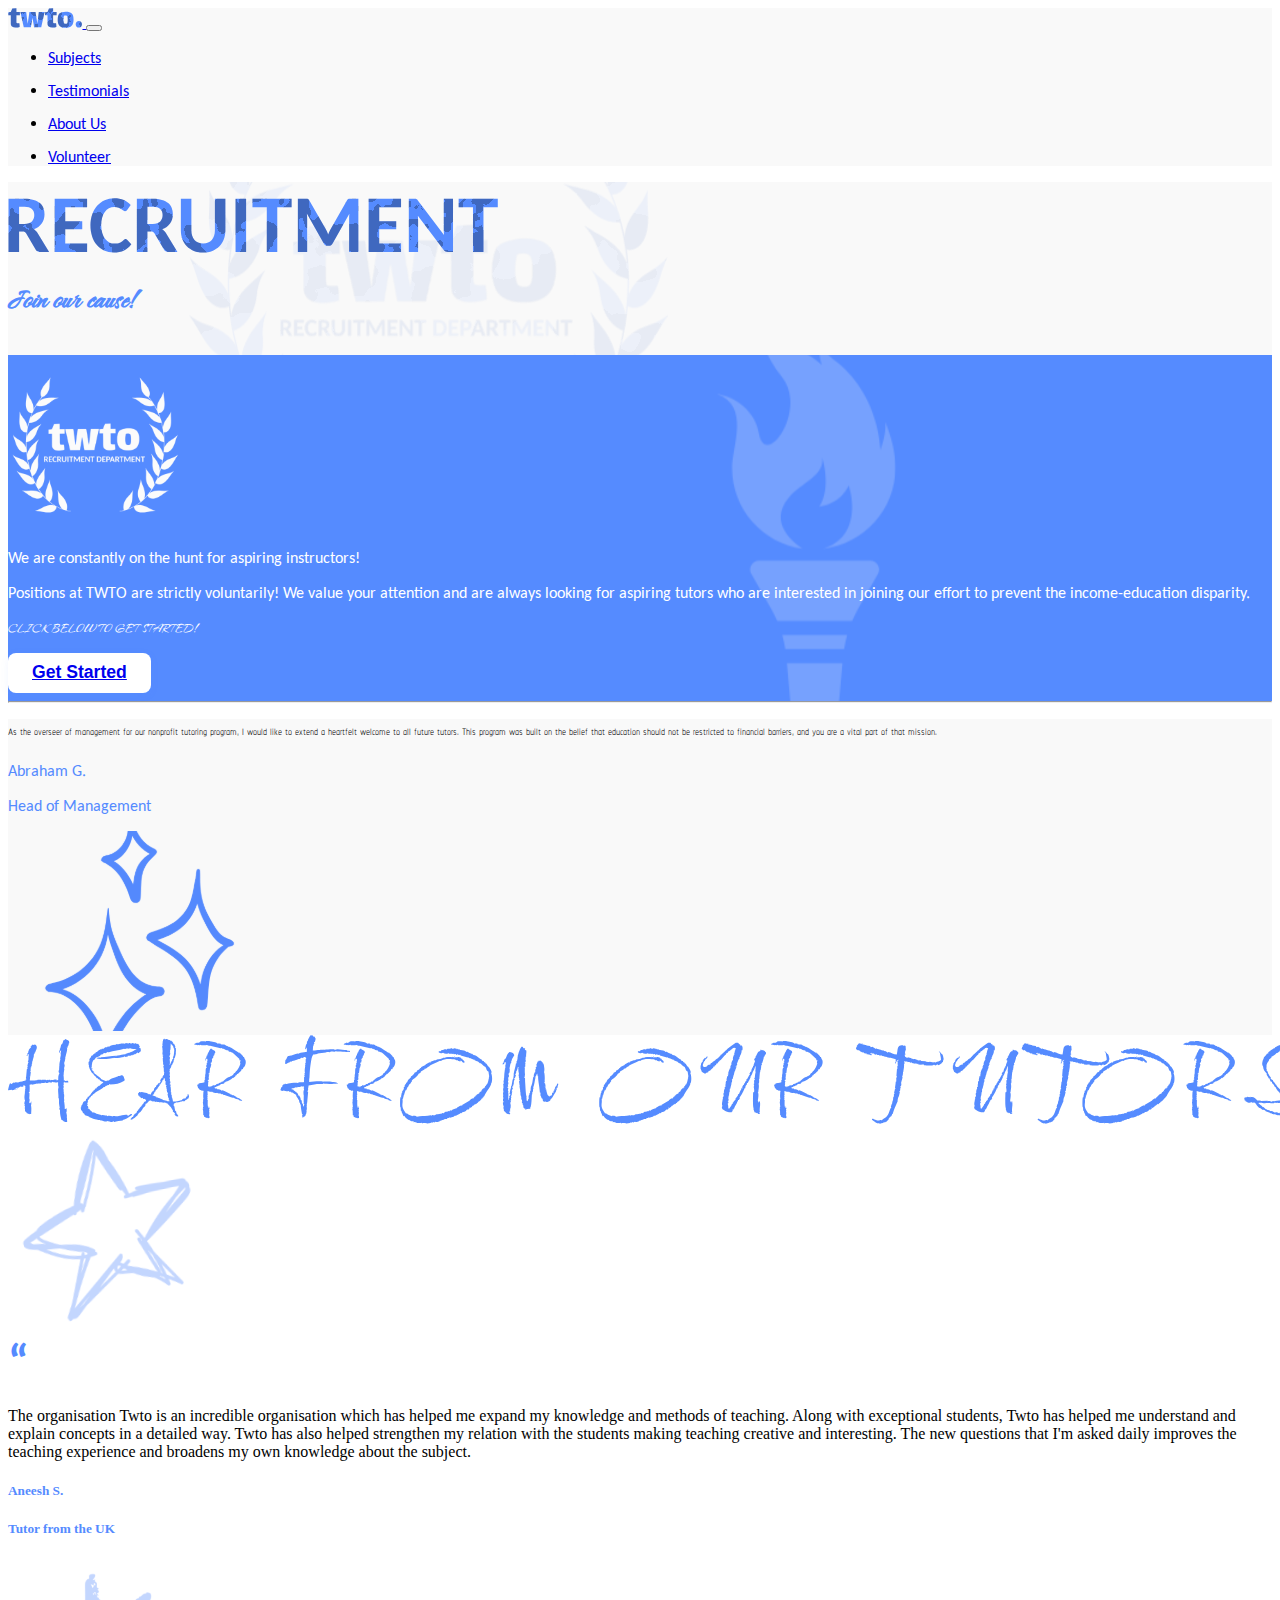
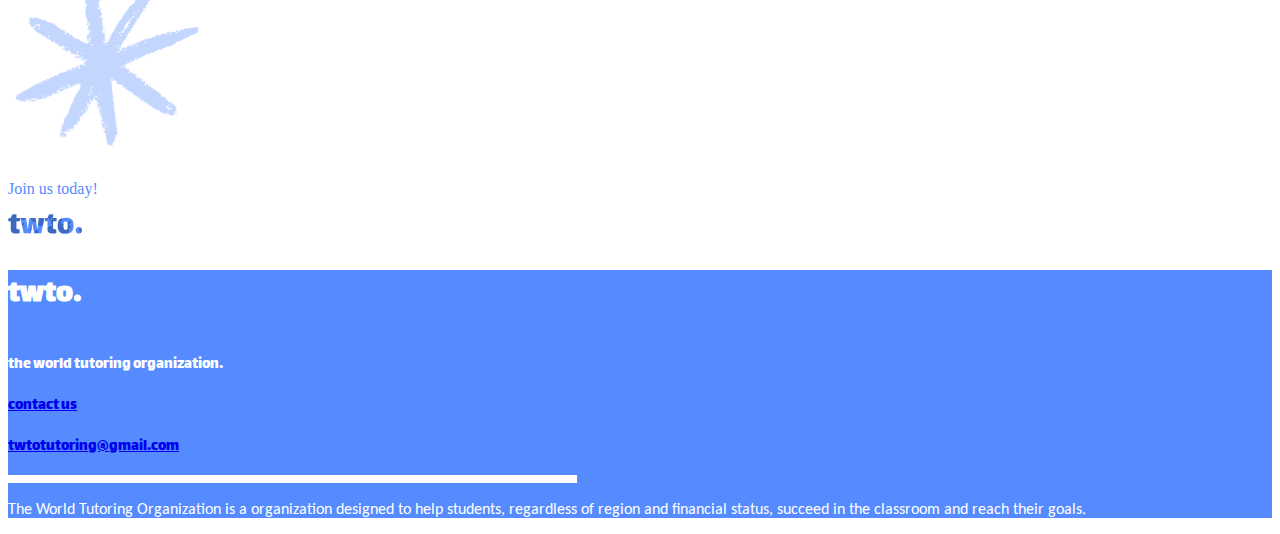
<file: volunteer.html>
<!DOCTYPE html>
<html lang="en">
  <head>
    <meta charset="UTF-8" />
    <meta name="viewport" content="width=device-width, initial-scale=1.0" />
    <title>twto.</title>
    <link
      href="https://cdn.jsdelivr.net/npm/bootstrap@5.3.7/dist/css/bootstrap.min.css"
      rel="stylesheet"
      integrity="sha384-LN+7fdVzj6u52u30Kp6M/trliBMCMKTyK833zpbD+pXdCLuTusPj697FH4R/5mcr"
      crossorigin="anonymous"
    />
    <script
      src="https://cdn.jsdelivr.net/npm/bootstrap@5.3.7/dist/js/bootstrap.bundle.min.js"
      integrity="sha384-ndDqU0Gzau9qJ1lfW4pNLlhNTkCfHzAVBReH9diLvGRem5+R9g2FzA8ZGN954O5Q"
      crossorigin="anonymous"
    ></script>
    <link rel="stylesheet" href="style.css" />
  </head>

  <body>
    <header class="header-section" style="background-color: #f9f9f9">
      <div class="m-0 p-0">
        <div class="row p-0 m-0">
          <div class="col-3 d-none d-md-block"></div>
          <nav class="col-12 col-md-6 navbar navbar-expand-lg">
            <div class="container-fluid">
              <a class="navbar-brand" href="/">
                <img
                  src="/Images/HomePage/orgname.svg"
                  alt="twto."
                  height="20"
                />
              </a>
              <button
                class="navbar-toggler"
                type="button"
                data-bs-toggle="collapse"
                data-bs-target="#navbarTogglerDemo02"
                aria-controls="navbarTogglerDemo02"
                aria-expanded="false"
                aria-label="Toggle navigation"
              >
                <span class="navbar-toggler-icon"></span>
              </button>
              <div class="collapse navbar-collapse" id="navbarTogglerDemo02">
                <ul class="navbar-nav me-auto mb-2 mb-lg-0">
                  <li class="nav-item m-0">
                    <a class="nav-link" href="subjects.html">Subjects</a>
                  </li>
                  <li class="nav-item m-0">
                    <a class="nav-link" href="index.html#testimonials"
                      >Testimonials</a
                    >
                  </li>
                  <li class="nav-item m-0">
                    <a class="nav-link" href="aboutus.html">About Us</a>
                  </li>
                  <li class="nav-item m-0">
                    <a
                      class="nav-link active"
                      aria-current="page"
                      href="volunteer.html"
                      >Volunteer</a
                    >
                  </li>
                </ul>
              </div>
            </div>
          </nav>
          <div class="col-3 d-none d-md-block"></div>
        </div>
      </div>
    </header>
    <main>
      <section
        class="my-2 hero-section hero-section-bg"
        style="padding: 1rem 0"
      >
        <!-- <div class="d-flex justify-content-end">
          <div class="main-strip"></div>
        </div> -->
        <div class="row m-0 p-0 py-4">
          <!-- <div
            class="col-3 d-none d-md-block m-0 p-0 text-end justify-content-end align-items-end"
          >
            <img
              src="/Images/SubjectPage/BLACKFLAG (19) 1.svg"
              alt="Hero Left"
              height="200"
            />
          </div> -->
          <div
            class="col-12 d-flex flex-column align-items-center justify-content-center py-3"
          >
            <img
              class="volunteer-hero-img"
              src="/Images/RegisterPage/RECRUITMENT.svg"
              alt=""
              height="55"
            />
            <h1 class="text-caramel text-main fs-1">Join our cause!</h1>
          </div>
          <!-- <div class="col-3 d-none d-md-block m-0 p-0">
            <img
              src="/Images/SubjectPage/aplus.svg.svg"
              alt="Hero Right"
              height="200"
            />
          </div> -->
        </div>
      </section>
      <section class="my-3 register-subheader">
        <div
          class="py-2 d-flex flex-column justify-content-center align-items-center text-center"
        >
          <div>
            <img
              src="/Images/RegisterPage/BLACKFLAG (33) 2.svg"
              alt=""
              srcset=""
            />
          </div>
          <div>
            <p class="text-carlito fw-bold fs-5">
              We are constantly on the hunt for aspiring instructors!
            </p>
          </div>
          <div class="col-md-6">
            <p class="text-carlito fs-6">
              Positions at TWTO are strictly voluntarily! We value your
              attention and are always looking for aspiring tutors who are
              interested in joining our effort to prevent the income-education
              disparity.
            </p>
          </div>
          <div>
            <p class="text-caramel fs-1">CLICK BELOW TO GET STARTED!</p>
          </div>
          <div>
            <button class="btn btn-brand2 my-2">
              <a
                class="text-decoration-none"
                href="https://forms.gle/J8aJ73WmAk4MZQF96"
                >Get Started</a
              >
            </button>
          </div>
          <hr class="border border-white col-4" />
        </div>
      </section>
      <section
        class="testimonial-section py-4 d-flex justify-content-end align-items-center"
      >
        <div
          class="col-12 col-md-7 d-flex align-items-center justify-content-start testimonial-inner"
        >
          <div class="mx-3">
            <div class="border-2 border-start px-3 my-3">
              <p class="text-chathura fs-3 lh-1 fw-normal m-0">
                As the overseer of management for our nonprofit tutoring
                program, I would like to extend a heartfelt welcome to all
                future tutors. This program was built on the belief that
                education should not be restricted to financial barriers, and
                you are a vital part of that mission.
              </p>
            </div>
            <div class="px-3 text-small text-main text-carlito lh-1">
              <p class="m-0 small">Abraham G.</p>
              <p class="small">Head of Management</p>
            </div>
          </div>
          <div class="d-none d-md-block">
            <img
              src="/Images/RegisterPage/BLACKFLAG (36) 1.svg"
              height="200"
              alt=""
              srcset=""
            />
          </div>
        </div>
      </section>
      <section class="my-3">
        <div class="d-flex justify-content-center align-items-center">
          <img
            class="col-12 col-md-6"
            src="/Images/RegisterPage/HEAR FROM OUR TUTORS.svg"
            alt=""
            srcset=""
          />
        </div>
      </section>
      <section>
        <div class="m-0 p-0">
          <div class="row p-0 m-0 col-12">
            <div class="col-3 d-none d-md-block m-0 p-0">
              <img
                src="/Images/RegisterPage/BLACKFLAG (37) 1.svg"
                width="200"
                alt=""
                srcset=""
              />
            </div>
            <div
              class="col-12 col-md-6 d-flex flex-column align-items-center justify-content-between py-5"
            >
              <div class="d-flex flex-row border-bottom py-2">
                <div
                  class="col-1 d-none d-md-block m-0 p-0 text-end quote align-self-start"
                >
                  “
                </div>
                <div
                  class="col-12 col-md-11 d-flex flex-column align-items-center py-3"
                >
                  <div class="text-start">
                    <p>
                      The organisation Twto is an incredible organisation which
                      has helped me expand my knowledge and methods of teaching.
                      Along with exceptional students, Twto has helped me
                      understand and explain concepts in a detailed way. Twto
                      has also helped strengthen my relation with the students
                      making teaching creative and interesting. The new
                      questions that I'm asked daily improves the teaching
                      experience and broadens my own knowledge about the
                      subject.
                    </p>
                  </div>
                  <div class="text-start align-self-start">
                    <h5 class="m-0 primary-color-text small">Aneesh S.</h5>
                    <h5 class="primary-color-text small">Tutor from the UK</h5>
                  </div>
                </div>
              </div>
              <!-- <div class="d-flex flex-row border-bottom py-2">
                <div
                  class="col-1 d-none d-md-block m-0 p-0 text-end quote align-self-start"
                >
                  “
                </div>
                <div
                  class="col-12 col-md-11 d-flex flex-column align-items-center py-3"
                >
                  <div class="text-start">
                    <p>
                      Lorem ipsum dolor sit amet, consectetur adipiscing elit.
                      Proin scelerisque neque at eros auctor, non tristique
                      metus cursus. Integer nec massa sit amet nulla fermentum
                      hendrerit. Vestibulum tincidunt nisl et urna pretium, ac
                      venenatis augue vehicula. Pellentesque ut lorem non lorem
                      rutrum gravida. Lorem ipsum dolor sit amet, consectetur
                      adipiscing elit. Proin scelerisque neque at eros auctor,
                      non tristique metus cursus. Integer nec massa sit amet
                      nulla fermentum hendrerit. Lorem ipsum dolor sit amet,
                      Lorem ipsum dolor sit amet, consectetur adipiscing elit.
                    </p>
                  </div>
                  <div class="text-start align-self-start">
                    <h5 class="m-0 primary-color-text small">PLACEHOLDER</h5>
                    <h5 class="primary-color-text small">Tutor</h5>
                  </div>
                </div>
              </div> -->
            </div>
            <div class="col-3 d-none d-md-block m-0 p-0">
              <img
                src="/Images/RegisterPage/BLACKFLAG (38) 1.svg"
                width="200"
                alt=""
                srcset=""
              />
            </div>
          </div>
        </div>
      </section>
      <section class="row m-0 p-0 text-center mb-5">
        <p class="primary-color-text fw-bold m-0">Join us today!</p>
        <img src="/Images/HomePage/orgname.svg" alt="orgname" height="20" />
      </section>
    </main>
    <footer>
      <div class="row m-0 p-0 text-center">
        <div class="col-3 d-none d-md-block m-0 p-0"></div>
        <div
          class="col-12 col-md-9 d-flex flex-row align-items-center justify-content-between py-3 px-0 ps-3"
        >
          <div class="text-start">
            <p class="footer-title m-0 p-0">twto.</p>
            <p class="m-0 p-0">the world tutoring organization.</p>
            <p class="mt-3 mb-0 p-0">
              <a
                class="text-light text-decoration-none"
                href="mailto:twtotutoring@gmail.com"
                >contact us</a
              >
            </p>
            <p>
              <a
                class="text-light text-decoration-none"
                href="mailto:twtotutoring@gmail.com"
                >twtotutoring@gmail.com</a
              >
            </p>
          </div>
          <div class="footer-strip align-self-start"></div>
        </div>
      </div>
      <div class="row m-0 p-0 text-center">
        <div class="col-3 d-none d-md-block m-0 p-0"></div>
        <div
          class="col-12 col-md-9 d-flex flex-row align-items-center justify-content-between ps-3"
        >
          <p class="footer-bottom">
            The World Tutoring Organization is a organization designed to help
            students, regardless of region and financial status, succeed in the
            classroom and reach their goals.
          </p>
        </div>
      </div>
    </footer>
  </body>
</html>
</file>
<file: style.css>
@import url("https://fonts.googleapis.com/css2?family=Caramel&family=Carlito:ital,wght@0,400;0,700;1,400;1,700&family=Chathura:wght@100;300;400;700;800&family=Comforter+Brush&family=Freckle+Face&family=Fredericka+the+Great&family=Lalezar&display=swap");

:root {
  --background-1: #558bff;
  --background-2: #ffffff;
  --background-3: #f9f9f9;
  --font-caramel: "Caramel", cursive;
  --font-carlito: "Carlito", sans-serif;
  --font-chathura: "Chathura", sans-serif;
  --font-comforter-brush: "Comforter Brush", cursive;
  --font-freckle-face: "Freckle Face", cursive;
  --font-fredericka-the-great: "Fredericka the Great", cursive;
  --font-lalezar: "Lalezar", cursive;
}

.text-main {
  color: var(--background-1);
}

.text-caramel {
  font-family: var(--font-caramel);
}

.text-carlito {
  font-family: var(--font-carlito);
}

.text-chathura {
  font-family: var(--font-chathura);
}

.text-comforter-brush {
  font-family: var(--font-comforter-brush);
}

.text-freckle-face {
  font-family: var(--font-freckle-face);
}

.text-fredericka-the-great {
  font-family: var(--font-fredericka-the-great);
}

.text-lalezar {
  font-family: var(--font-lalezar);
}

.header-section {
  background-color: var(--background-2);
  font-family: var(--font-carlito);
}

/* Blue strip below navbar */
.main-strip {
  width: 45%;
  height: 8px;
  background: var(--background-1);
  margin: 0;
}

.secondary-strip {
  width: 100%;
  height: 8px;
  background: var(--background-3);
  margin: 0;
  margin-top: 1rem;
}

.hero-section {
  background-color: var(--background-3);
  font-family: var(--font-carlito);
  padding: 2rem 0;
}

/* Brand button style */
.btn-brand {
  background: var(--background-1) !important;
  color: #fff !important;
  border: none;
  font-weight: 700;
  border-radius: 8px;
  padding: 0.6rem 1.5rem;
  font-size: 1.1rem;
  box-shadow: 0 2px 8px rgba(85, 139, 255, 0.08);
  transition: background 0.2s, box-shadow 0.2s;
}
.btn-brand:hover,
.btn-brand:focus {
  background: #3771ea !important;
  color: #fff !important;
  box-shadow: 0 4px 16px rgba(85, 139, 255, 0.13);
}

.primary-color-text {
  color: var(--background-1);
}

.testimonials {
  background-color: var(--background-3);
  font-family: var(--font-fredericka-the-great);
  padding: 2rem 0;
  text-align: center;
  color: var(--background-1);
}

.quote {
  font-family: var(--font-carlito);
  font-size: 3rem;
  font-weight: bold;
  color: var(--background-1);
}

footer {
  background-color: var(--background-1);
  font-family: var(--font-lalezar);
  color: var(--background-2);
}

.footer-title {
  font-family: var(--font-lalezar);
  font-size: 2rem;
  font-weight: bold;
}

.footer-strip {
  width: 45%;
  height: 8px;
  background: var(--background-2);
  margin: 0;
}

.footer-bottom {
  font-family: var(--font-carlito);
  font-size: 1rem;
  font-weight: normal;
  color: var(--background-2);
}

.childhood-section {
  background-color: var(--background-1);
  color: var(--background-2);
  font-family: var(--font-carlito);
}

.childhood-title {
  font-family: var(--font-freckle-face);
  font-size: 4.5rem;
  font-weight: bold;
  color: var(--background-2);
  letter-spacing: 0.1em;
}

.divider {
  color: var(--background-2);
}

.message {
  font-family: var(--font-chathura);
  font-size: 1.5rem;
  line-height: 1;
}

/* Brand button style */
.btn-brand2 {
  background: var(--background-2) !important;
  color: var(--background-1) !important;
  border: none;
  font-weight: 700;
  border-radius: 8px;
  padding: 0.6rem 1.5rem;
  font-size: 1.1rem;
  box-shadow: 0 2px 8px rgba(85, 139, 255, 0.08);
  transition: background 0.2s, box-shadow 0.2s;
}
.btn-brand2:hover,
.btn-brand2:focus {
  /* background: var(--background-1) !important; */
  color: var(--background-2) !important;
  box-shadow: 0 4px 16px rgba(85, 139, 255, 0.13);
}

.tnc {
  font-size: 0.75rem;
  color: var(--background-2);
}

.classes-title {
  padding: 2rem 0;
  margin: 0;
  font-family: var(--font-fredericka-the-great);
  /* font-weight: bold; */
  color: var(--background-1);
  text-align: center;
  letter-spacing: 0.05em;
  background: url("/Images/SubjectPage/tazanity 1.svg");
}

/* Hero section background image, moved toward center */
.hero-section-bg {
  background-image: url('/Images/RegisterPage/BLACKFLAG (33) 1.svg');
  background-repeat: no-repeat;
  background-position: 22% center;
  background-size: 500px auto;
}

/* Session title script style for booking section */
/* .session-title {
  font-family: 'Comforter Brush', cursive;
  color: #5a7be7;
  font-size: 2.2rem;
  font-weight: 400;
  letter-spacing: 0.03em;
}
@media (min-width: 768px) {
  .session-title {
    font-size: 3.2rem;
  }
}
@media (min-width: 1200px) {
  .session-title {
    font-size: 4rem;
  }
} */

/* Subheading style with noise overlay to match reference */
.subheading {
  color: #5a7be7; /* solid blue */
  position: relative;
  display: inline-block;
  font-weight: 700;
  line-height: 1.05;
  text-align: center;
  padding: 0 0.25rem;
  z-index: 1;
}
.subheading::after {
  content: "";
  position: absolute;
  inset: 0;
  pointer-events: none;
  z-index: 2;
  opacity: 0.18;
  mix-blend-mode: multiply;
  background-image: url('data:image/svg+xml;utf8,<svg xmlns="http://www.w3.org/2000/svg" width="40" height="40"><filter id="n"><feTurbulence type="fractalNoise" baseFrequency="0.9" numOctaves="2" seed="5"/></filter><rect width="40" height="40" filter="url(%23n)" fill="black"/></svg>');
  background-size: 40px 40px;
  background-repeat: repeat;
}

/* Responsive sizes to match screenshot proportions */
.subheading {
  font-size: 1.05rem;
}
@media (min-width: 768px) {
  .subheading {
    font-size: 1.35rem;
  }
}
@media (min-width: 1200px) {
  .subheading {
    font-size: 1.9rem;
  }
}

.noise-overlay {
  position: relative;
  overflow: hidden;
}

.gradient-text {
  /* Updated gradient to better match the image's subtle transition */
  background: linear-gradient(90deg, #558bff, #a3bffa);

  /* Clip the background to the text */
  -webkit-background-clip: text;
  background-clip: text;

  /* Make the text color transparent to show the gradient */
  color: transparent;

  /* Make the text bold as it appears in the image */
  font-weight: 700;
}

li{
  margin-bottom: 0.875rem;
}

.register-subheader{
  background-color: var(--background-1);
  color: var(--background-2);
  font-family: var(--font-carlito);
  background-image: url('/Images/RegisterPage/BLACKFLAG (34) 1.svg');
  background-repeat: no-repeat;
  background-position: 75% center;
  background-size: 600px auto;
}

.testimonial-section {
  background-color: var(--background-2);
}

.testimonial-inner{
  background-color: var(--background-3);
}

.pattern {
  background-image: url('/Images/AboutUs/pattern.svg');
  background-size: contain;
  background-position: center;
}
</file>
